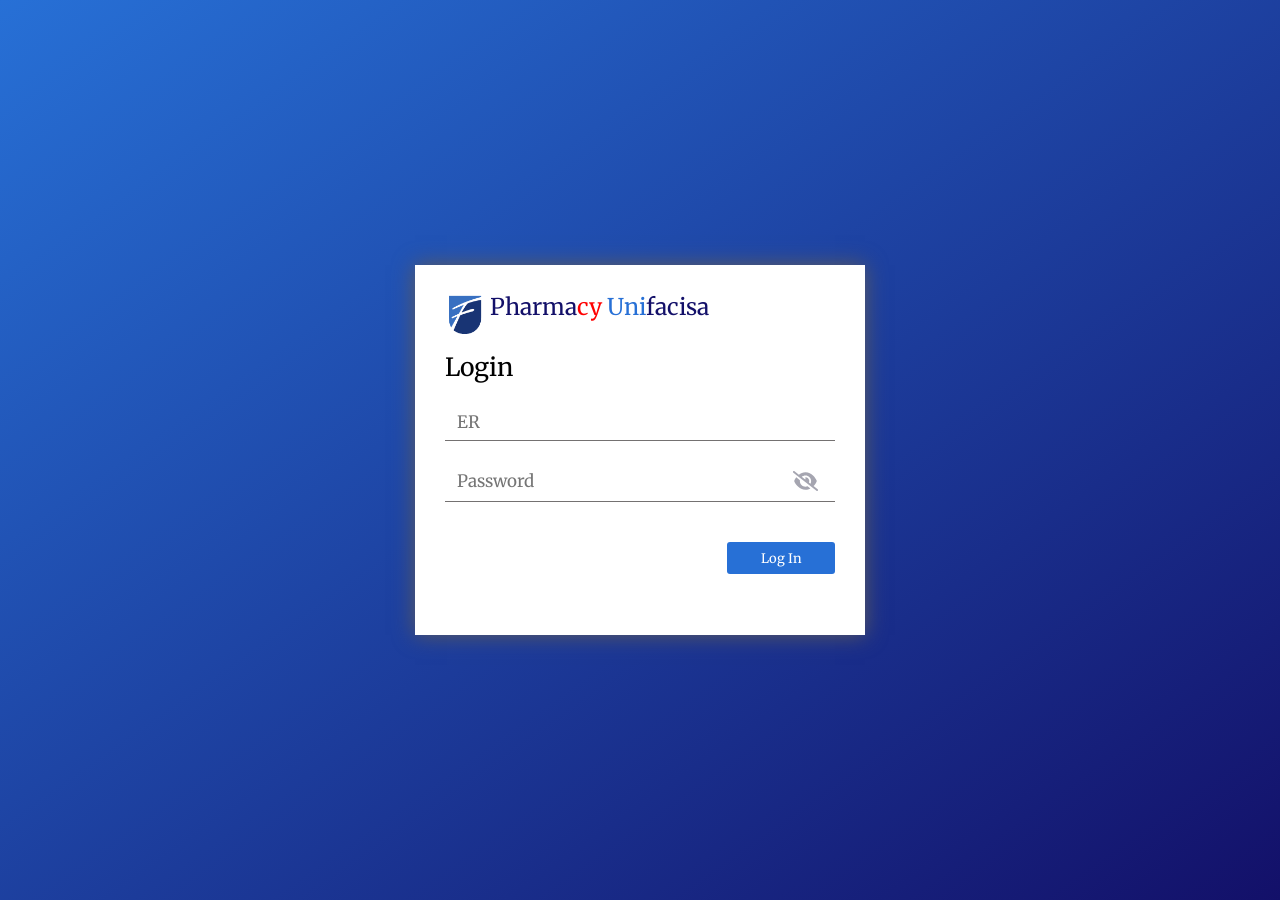
<file: pharmacy-app/index.html>
<!DOCTYPE html>
<html lang="en">

<head>
    <meta charset="UTF-8">
    <meta name="viewport" content="width=device-width, initial-scale=1.0">
    <title>Luiz Gustavo - Index</title>
    <link rel="stylesheet" href="./assets/css/style.css">
    <script src="./assets/js/index.js" defer></script>

</head>

<body>

    <div class="container container-index">

        <div class="lightbox-cover">

            <div class="form-container">
                <form id="form-login">

                    <div class="form-logo"><img src="./assets/images/index/file.png"> <div id="pharmacy">Pharma<span id="cy">cy</span></div> <div id="unifacisa"><span id="uni"> Uni</span>facisa</div>    </div>

                    <h1 id="h1">Login</h1>

                    <div class="er-container">

                        <input type="number" id="erInput" placeholder="ER"> <!-- Employee Registration -->

                    </div>


                    <div class="password-container">

                        <input type="password" id="password" placeholder="Password">

                        <label class="container-eye">
                            <input type="checkbox" checked="checked" id="eyeBtn">
                            <svg class="eye" xmlns="http://www.w3.org/2000/svg" height="1em" viewBox="0 0 576 512">
                                <path
                                    d="M288 32c-80.8 0-145.5 36.8-192.6 80.6C48.6 156 17.3 208 2.5 243.7c-3.3 7.9-3.3 16.7 0 24.6C17.3 304 48.6 356 95.4 399.4C142.5 443.2 207.2 480 288 480s145.5-36.8 192.6-80.6c46.8-43.5 78.1-95.4 93-131.1c3.3-7.9 3.3-16.7 0-24.6c-14.9-35.7-46.2-87.7-93-131.1C433.5 68.8 368.8 32 288 32zM144 256a144 144 0 1 1 288 0 144 144 0 1 1 -288 0zm144-64c0 35.3-28.7 64-64 64c-7.1 0-13.9-1.2-20.3-3.3c-5.5-1.8-11.9 1.6-11.7 7.4c.3 6.9 1.3 13.8 3.2 20.7c13.7 51.2 66.4 81.6 117.6 67.9s81.6-66.4 67.9-117.6c-11.1-41.5-47.8-69.4-88.6-71.1c-5.8-.2-9.2 6.1-7.4 11.7c2.1 6.4 3.3 13.2 3.3 20.3z">
                                </path>
                            </svg>
                            <svg class="eye-slash" xmlns="http://www.w3.org/2000/svg" height="1em"
                                viewBox="0 0 640 512">
                                <path
                                    d="M38.8 5.1C28.4-3.1 13.3-1.2 5.1 9.2S-1.2 34.7 9.2 42.9l592 464c10.4 8.2 25.5 6.3 33.7-4.1s6.3-25.5-4.1-33.7L525.6 386.7c39.6-40.6 66.4-86.1 79.9-118.4c3.3-7.9 3.3-16.7 0-24.6c-14.9-35.7-46.2-87.7-93-131.1C465.5 68.8 400.8 32 320 32c-68.2 0-125 26.3-169.3 60.8L38.8 5.1zM223.1 149.5C248.6 126.2 282.7 112 320 112c79.5 0 144 64.5 144 144c0 24.9-6.3 48.3-17.4 68.7L408 294.5c8.4-19.3 10.6-41.4 4.8-63.3c-11.1-41.5-47.8-69.4-88.6-71.1c-5.8-.2-9.2 6.1-7.4 11.7c2.1 6.4 3.3 13.2 3.3 20.3c0 10.2-2.4 19.8-6.6 28.3l-90.3-70.8zM373 389.9c-16.4 6.5-34.3 10.1-53 10.1c-79.5 0-144-64.5-144-144c0-6.9 .5-13.6 1.4-20.2L83.1 161.5C60.3 191.2 44 220.8 34.5 243.7c-3.3 7.9-3.3 16.7 0 24.6c14.9 35.7 46.2 87.7 93 131.1C174.5 443.2 239.2 480 320 480c47.8 0 89.9-12.9 126.2-32.5L373 389.9z">
                                </path>
                            </svg>
                        </label>
                    </div>

                    <button type="submit" id="loginBtn">Log In</button>


                </form>
            </div>

        </div>



    </div>

    

    <script> //Transforma o campo do password em texto quando o olhinho é marcado
        document.getElementById('eyeBtn').addEventListener('change', function() {

            var passwordInput = document.getElementById('password');

            if (this.checked) {
                passwordInput.type = 'password';
            } else {
                passwordInput.type = 'text';
            }
        });

    </script>

</body>

</html>
</file>
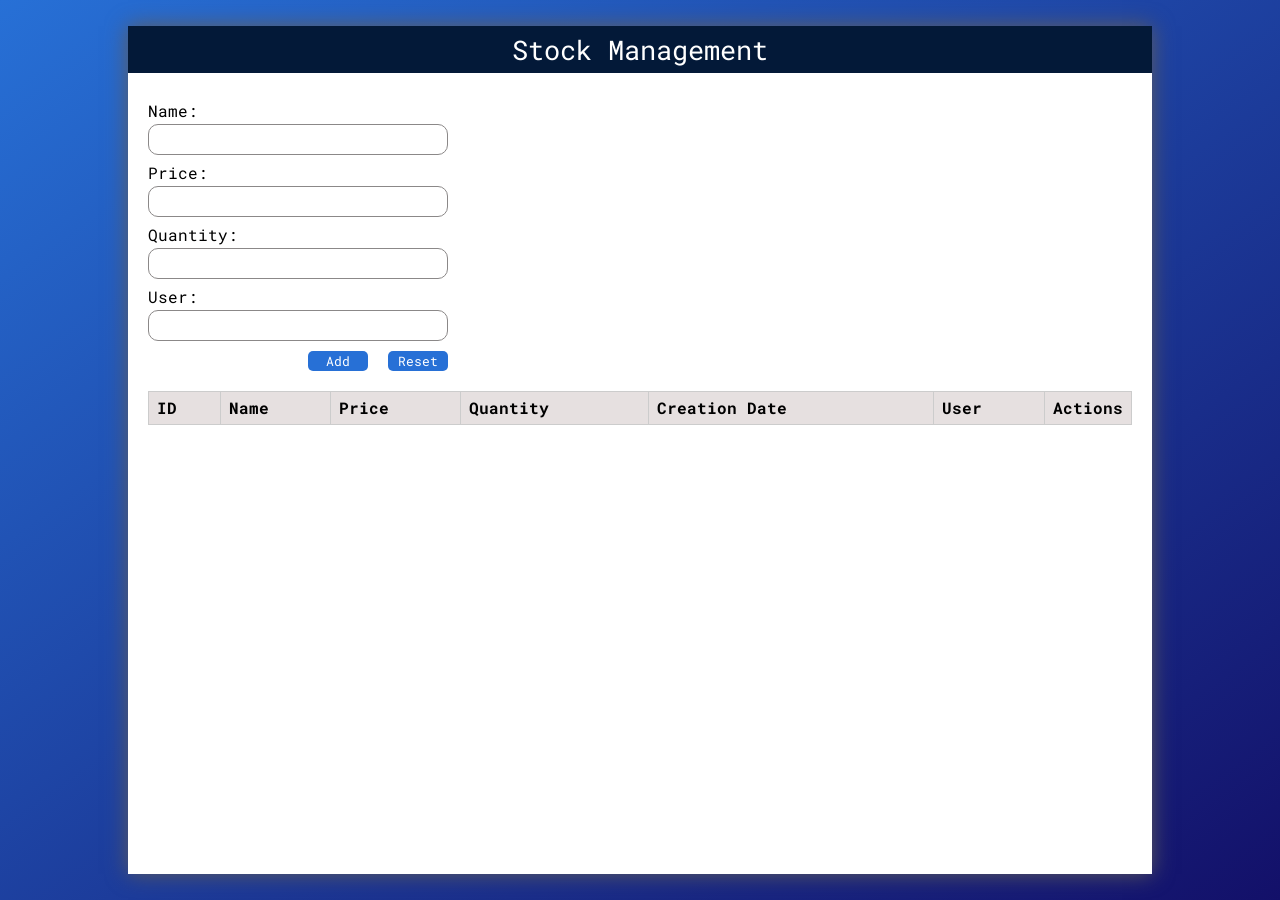
<file: pharmacy-app/stock.html>
<!DOCTYPE html>
<html lang="en">

<head>
    <meta charset="UTF-8">
    <meta name="viewport" content="width=device-width, initial-scale=1.0">
    <title>Luiz Gustavo - Stock</title>
    <link rel="stylesheet" href="./assets/css/style.css">
    <script src="./assets/js/stock.js" defer></script>
</head>

<body>

    <div class="container container-stock">

        <div class="allContent">

            <header class="header-stock">
                <h1 id="stock-title"> Stock Management</h1>
            </header>

            <main class="main-container">

               

                <div class="adder">

                    <div class="adder-container">


                        <div class="input-container">
                            <div class="input">

                                <label>Name:</label>
                                <input type="text" id="productName" class="input-field">

                            </div>


                            <div class="input">

                                <label>Price:</label>
                                <input type="number" id="productPrice" class="input-field">

                            </div>

                            <div class="input">

                                <label>Quantity:</label>
                                <input type="number" id="productQuantity" class="input-field">

                            </div>

                           

                            <div class="input">

                                <label>User:</label>
                                <input type="text" id="productAdder" class="input-field">

                            </div>

                        </div>

                        <div class="button-container">
                            <button onclick="product.add();" id="btnAdd" class="btn">Add</button>
                            <button onclick="product.reset();" class="btn">Reset</button>
                        </div>

                    </div>

                    <div class="div-table">

                        <table>

                            <thead>

                                <th>ID</th>
                                <th>Name</th>
                                <th>Price</th>
                                <th>Quantity</th>
                                <th>Creation Date</th>
                                <th>User</th>
                                <th id="thAction">Actions</th>
                            </thead>

                            <!-- Será adicionado automaticamente no JS -->
                            <tbody id="tbody">

                            </tbody>
                        </table>
                    </div>


                </div>


            </main>
        </div>



    </div>

</body>

</html>
</file>
<file: pharmacy-app/assets/css/style.css>
@import url('index.css');
@import url('stock.css');

html, body, div, span, applet, object, iframe,
h1, h2, h3, h4, h5, h6, p, blockquote, pre,
a, abbr, acronym, address, big, cite, code,
del, dfn, em, img, ins, kbd, q, s, samp,
small, strike, strong, sub, sup, tt, var,
b, u, i, center,
dl, dt, dd, ol, ul, li,
fieldset, form, label, legend, caption,  tfoot, 
article, aside, canvas, details, embed, 
figure, figcaption, footer, header, hgroup, 
menu, nav, output, ruby, section, summary,
time, mark, audio, video {
	margin: 0;
	padding: 0;
	border: 0;
	font-size: 100%;
	font: inherit;
	vertical-align: baseline;
}
article, aside, details, figcaption, figure, 
footer, header, hgroup, menu, nav, section {
	display: block;
}
body {
	line-height: 1;
}
ol, ul {
	list-style: none;
}
blockquote, q {
	quotes: none;
}
blockquote:before, blockquote:after,
q:before, q:after {
	content: '';
	content: none;
}
table {
	border-collapse: collapse;
	border-spacing: 0;
}

html, body{
    width: 100vw;
    height: 100vh;
}
</file>
